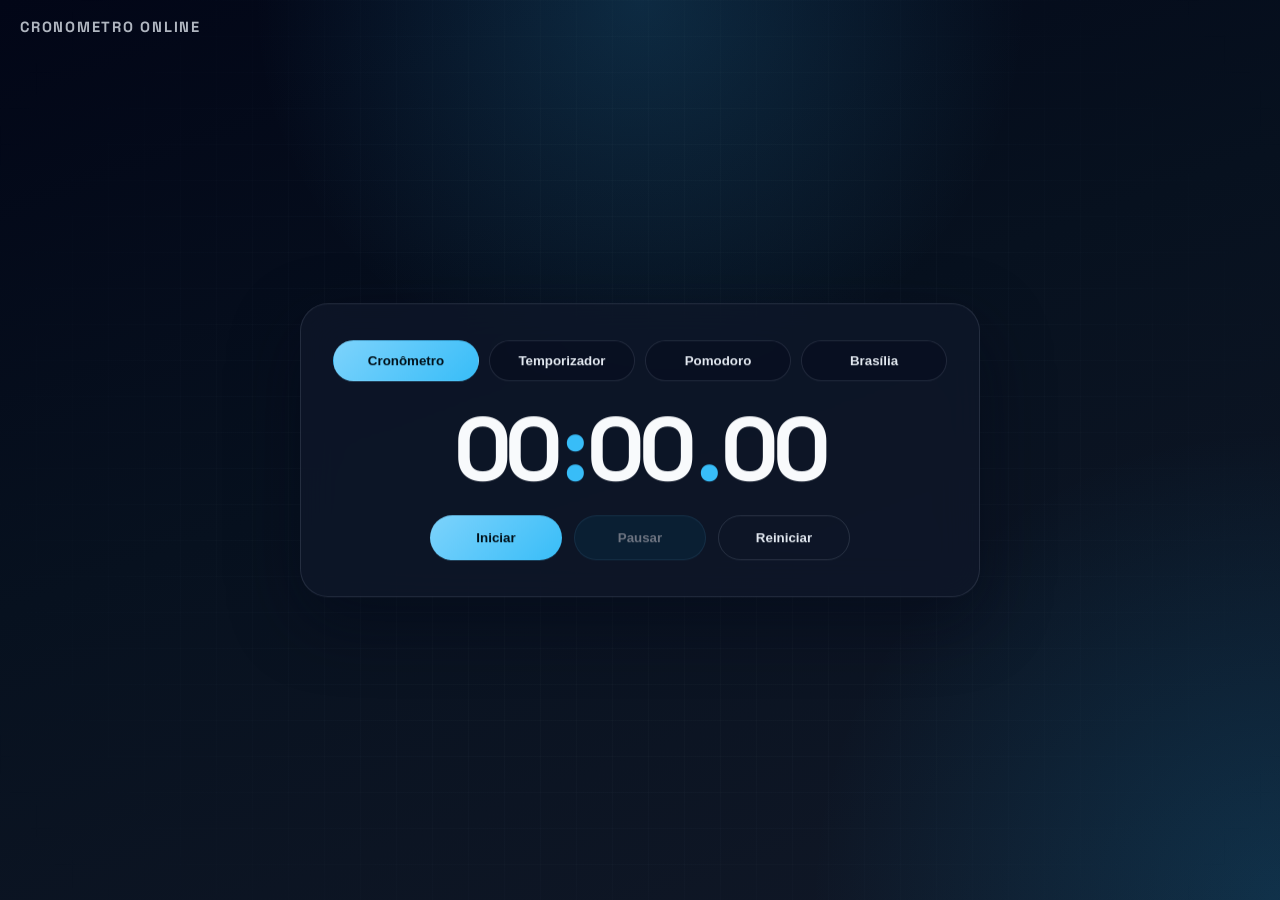
<file: index.html>
<!doctype html>
<html lang="pt-BR">
  <head>
    <meta charset="UTF-8" />
    <meta name="viewport" content="width=device-width, initial-scale=1.0" />
    <meta
      name="description"
      content="Cronômetro online com temporizador de alarme e Pomodoro automático. Defina foco total, sessões de estudo e pausas direto no navegador, grátis e sem login."
    />
    <meta
      name="keywords"
      content="cronometro online, temporizador online, pomodoro online, foco, estudo, produtividade"
    />
    <meta name="author" content="Cronometro Online" />
    <meta
      name="robots"
      content="index,follow,max-image-preview:large,max-snippet:-1,max-video-preview:-1"
    />
    <meta name="application-name" content="Cronômetro Online" />
    <meta name="theme-color" content="#0f172a" />
    <link rel="icon" href="favicon.svg" type="image/svg+xml" />
    <title>
      Cronômetro, Temporizador e Pomodoro Online | Foco e Produtividade
    </title>
    <meta property="og:type" content="website" />
    <meta property="og:locale" content="pt_BR" />
    <meta property="og:site_name" content="Cronometro Online" />
    <meta
      property="og:title"
      content="Cronômetro, Temporizador e Pomodoro Online"
    />
    <meta
      property="og:description"
      content="Ferramenta online grátis para medir tempo: cronômetro, temporizador com alarme e Pomodoro automático com ciclos de estudo e descanso."
    />
    <meta property="og:image" content="favicon.svg" />
    <meta name="twitter:card" content="summary" />
    <meta
      name="twitter:title"
      content="Cronômetro, Temporizador e Pomodoro Online"
    />
    <meta
      name="twitter:description"
      content="Use cronômetro, temporizador com alarme e Pomodoro automático para estudar e manter o foco no navegador."
    />
    <meta name="twitter:image" content="favicon.svg" />
    <link rel="preconnect" href="https://fonts.googleapis.com" />
    <link rel="preconnect" href="https://fonts.gstatic.com" crossorigin />
    <link
      href="https://fonts.googleapis.com/css2?family=Space+Grotesk:wght@400;500;700&display=swap"
      rel="stylesheet"
    />
    <link rel="stylesheet" href="css/style.css" />
    <script type="application/ld+json">
      {
        "@context": "https://schema.org",
        "@graph": [
          {
            "@type": "WebApplication",
            "name": "Cronometro Online",
            "applicationCategory": "UtilitiesApplication",
            "operatingSystem": "Web",
            "inLanguage": "pt-BR",
            "offers": {
              "@type": "Offer",
              "price": "0",
              "priceCurrency": "BRL"
            },
            "featureList": [
              "Cronômetro online",
              "Temporizador com alarme",
              "Pomodoro automático",
              "Controle de sessões de estudo e descanso"
            ],
            "description": "Ferramenta online gratuita com cronômetro, temporizador com alarme e Pomodoro para foco e produtividade."
          },
          {
            "@type": "FAQPage",
            "mainEntity": [
              {
                "@type": "Question",
                "name": "Como usar o temporizador com alarme?",
                "acceptedAnswer": {
                  "@type": "Answer",
                  "text": "Defina horas, minutos e segundos no temporizador e clique em Iniciar. Quando o tempo terminar, o alarme toca automaticamente."
                }
              },
              {
                "@type": "Question",
                "name": "Como funciona o Pomodoro automático?",
                "acceptedAnswer": {
                  "@type": "Answer",
                  "text": "Escolha o tempo total de foco, duração da sessão de estudo e pausa. O sistema alterna automaticamente entre estudo e descanso até completar a meta."
                }
              }
            ]
          }
        ]
      }
    </script>
  </head>
  <body>
    <header>
      <h1 class="site-title">Cronometro Online</h1>
    </header>
    <main class="app" aria-label="Relógios online">
      <section class="timer-card">
        <nav class="tab-nav" aria-label="Modos">
          <button
            class="tab-nav__button is-active"
            type="button"
            data-tab="stopwatch"
            aria-selected="true"
          >
            Cronômetro
          </button>
          <button
            class="tab-nav__button"
            type="button"
            data-tab="timer"
            aria-selected="false"
          >
            Temporizador
          </button>
          <button
            class="tab-nav__button"
            type="button"
            data-tab="pomodoro"
            aria-selected="false"
          >
            Pomodoro
          </button>
          <button
            class="tab-nav__button"
            type="button"
            data-tab="brazilia"
            aria-selected="false"
          >
            Brasília
          </button>
        </nav>

        <section class="mode-panel is-active" id="panel-stopwatch">
          <div class="timer-display" aria-live="polite" aria-atomic="true">
            <span id="minutes">00</span>
            <span class="timer-display__separator">:</span>
            <span id="seconds">00</span>
            <span class="timer-display__separator">.</span>
            <span id="milliseconds">00</span>
          </div>

          <div class="controls">
            <button class="btn btn--primary" id="startButton" type="button">
              Iniciar
            </button>
            <button
              class="btn btn--secondary"
              id="pauseButton"
              type="button"
              disabled
            >
              Pausar
            </button>
            <button class="btn btn--ghost" id="resetButton" type="button">
              Reiniciar
            </button>
          </div>
        </section>

        <section class="mode-panel" id="panel-timer">
          <div class="input-grid" aria-label="Tempo do temporizador">
            <label class="field-label" for="timerHours">
              Horas
              <span class="stepper">
                <input
                  id="timerHours"
                  class="field-input field-input--stepper"
                  type="number"
                  min="0"
                  max="99"
                  value="0"
                />
                <span class="stepper__buttons" aria-hidden="true">
                  <button
                    class="stepper__button"
                    type="button"
                    data-target="timerHours"
                    data-step="1"
                    aria-label="Aumentar horas"
                  >
                    ▲
                  </button>
                  <button
                    class="stepper__button"
                    type="button"
                    data-target="timerHours"
                    data-step="-1"
                    aria-label="Diminuir horas"
                  >
                    ▼
                  </button>
                </span>
              </span>
            </label>
            <label class="field-label" for="timerMinutes">
              Minutos
              <span class="stepper">
                <input
                  id="timerMinutes"
                  class="field-input field-input--stepper"
                  type="number"
                  min="0"
                  max="59"
                  value="5"
                />
                <span class="stepper__buttons" aria-hidden="true">
                  <button
                    class="stepper__button"
                    type="button"
                    data-target="timerMinutes"
                    data-step="1"
                    aria-label="Aumentar minutos"
                  >
                    ▲
                  </button>
                  <button
                    class="stepper__button"
                    type="button"
                    data-target="timerMinutes"
                    data-step="-1"
                    aria-label="Diminuir minutos"
                  >
                    ▼
                  </button>
                </span>
              </span>
            </label>
            <label class="field-label" for="timerSeconds">
              Segundos
              <span class="stepper">
                <input
                  id="timerSeconds"
                  class="field-input field-input--stepper"
                  type="number"
                  min="0"
                  max="59"
                  value="0"
                />
                <span class="stepper__buttons" aria-hidden="true">
                  <button
                    class="stepper__button"
                    type="button"
                    data-target="timerSeconds"
                    data-step="1"
                    aria-label="Aumentar segundos"
                  >
                    ▲
                  </button>
                  <button
                    class="stepper__button"
                    type="button"
                    data-target="timerSeconds"
                    data-step="-1"
                    aria-label="Diminuir segundos"
                  >
                    ▼
                  </button>
                </span>
              </span>
            </label>
          </div>

          <div
            class="countdown-display countdown-display--split"
            aria-live="polite"
            aria-atomic="true"
          >
            <span id="timerHoursDisplay">00</span>
            <span class="timer-display__separator">:</span>
            <span id="timerMinutesDisplay">05</span>
            <span class="timer-display__separator">:</span>
            <span id="timerSecondsDisplay">00</span>
          </div>

          <p class="status-text" id="timerStatus">Defina o tempo e inicie.</p>

          <div class="controls">
            <button
              class="btn btn--primary"
              id="timerStartButton"
              type="button"
            >
              Iniciar
            </button>
            <button
              class="btn btn--secondary"
              id="timerPauseButton"
              type="button"
              disabled
            >
              Pausar
            </button>
            <button class="btn btn--ghost" id="timerResetButton" type="button">
              Reiniciar
            </button>
          </div>
        </section>

        <section class="mode-panel" id="panel-pomodoro">
          <div
            class="input-grid input-grid--pomodoro"
            aria-label="Configuração do pomodoro"
          >
            <label class="field-label" for="pomoTotalHours">
              Foco total (horas)
              <span class="stepper">
                <input
                  id="pomoTotalHours"
                  class="field-input field-input--stepper"
                  type="number"
                  min="0"
                  max="24"
                  value="2"
                />
                <span class="stepper__buttons" aria-hidden="true">
                  <button
                    class="stepper__button"
                    type="button"
                    data-target="pomoTotalHours"
                    data-step="1"
                    aria-label="Aumentar foco total em horas"
                  >
                    ▲
                  </button>
                  <button
                    class="stepper__button"
                    type="button"
                    data-target="pomoTotalHours"
                    data-step="-1"
                    aria-label="Diminuir foco total em horas"
                  >
                    ▼
                  </button>
                </span>
              </span>
            </label>
            <label class="field-label" for="pomoTotalMinutes">
              Foco total (minutos)
              <span class="stepper">
                <input
                  id="pomoTotalMinutes"
                  class="field-input field-input--stepper"
                  type="number"
                  min="0"
                  max="59"
                  value="0"
                />
                <span class="stepper__buttons" aria-hidden="true">
                  <button
                    class="stepper__button"
                    type="button"
                    data-target="pomoTotalMinutes"
                    data-step="1"
                    aria-label="Aumentar foco total em minutos"
                  >
                    ▲
                  </button>
                  <button
                    class="stepper__button"
                    type="button"
                    data-target="pomoTotalMinutes"
                    data-step="-1"
                    aria-label="Diminuir foco total em minutos"
                  >
                    ▼
                  </button>
                </span>
              </span>
            </label>
          </div>

          <div class="option-row" aria-label="Sessão de estudo">
            <span class="option-row__label">Sessão</span>
            <div class="option-buttons" id="pomoStudyOptions">
              <button class="option-btn" type="button" data-study="20">
                20 min
              </button>
              <button
                class="option-btn is-active"
                type="button"
                data-study="25"
              >
                25 min
              </button>
              <button class="option-btn" type="button" data-study="30">
                30 min
              </button>
              <button class="option-btn" type="button" data-study="40">
                40 min
              </button>
              <button class="option-btn" type="button" data-study="50">
                50 min
              </button>
              <button class="option-btn" type="button" data-study="60">
                1 hora
              </button>
            </div>
          </div>

          <div class="option-row" aria-label="Sessão de pausa">
            <span class="option-row__label">Descanso</span>
            <div class="option-buttons" id="pomoBreakOptions">
              <button class="option-btn is-active" type="button" data-break="5">
                5 min
              </button>
              <button class="option-btn" type="button" data-break="10">
                10 min
              </button>
            </div>
          </div>

          <div
            class="countdown-display countdown-display--split"
            aria-live="polite"
            aria-atomic="true"
          >
            <span id="pomoHoursDisplay">00</span>
            <span class="timer-display__separator">:</span>
            <span id="pomoMinutesDisplay">25</span>
            <span class="timer-display__separator">:</span>
            <span id="pomoSecondsDisplay">00</span>
          </div>

          <p class="status-text" id="pomoStatus">Pronto para iniciar o foco.</p>
          <p class="status-text status-text--muted" id="pomoProgress">
            Foco concluído: 00:00 / 02:00
          </p>

          <div class="controls">
            <button class="btn btn--primary" id="pomoStartButton" type="button">
              Iniciar
            </button>
            <button
              class="btn btn--secondary"
              id="pomoPauseButton"
              type="button"
              disabled
            >
              Pausar
            </button>
            <button class="btn btn--ghost" id="pomoResetButton" type="button">
              Reiniciar
            </button>
          </div>
        </section>

        <section class="mode-panel" id="panel-brazilia">
          <p class="status-text status-text--muted">Horário de Brasília</p>
          <div
            class="countdown-display countdown-display--split brazilia-display"
            aria-live="polite"
            aria-atomic="true"
          >
            <span id="braziliaClockHour">00</span>
            <span class="timer-display__separator">:</span>
            <span id="braziliaClockMinute">00</span>
            <span class="timer-display__separator">:</span>
            <span id="braziliaClockSecond">00</span>
          </div>
        </section>
      </section>
    </main>

    <script src="js/stopwatch.js" defer></script>
    <script src="js/app.js" defer></script>
  </body>
</html>
</file>
<file: css/style.css>
:root {
  --bg: #07111f;
  --card: rgba(15, 23, 42, 0.76);
  --card-border: rgba(148, 163, 184, 0.18);
  --text: #e2e8f0;
  --muted: #94a3b8;
  --accent: #38bdf8;
  --shadow: 0 24px 70px rgba(2, 6, 23, 0.45);
}

* {
  box-sizing: border-box;
}

html {
  height: 100%;
}

body {
  margin: 0;
  min-height: 100vh;
  font-family: "Space Grotesk", system-ui, sans-serif;
  color: var(--text);
  position: relative;
  background:
    radial-gradient(circle at top, rgba(56, 189, 248, 0.18), transparent 35%),
    radial-gradient(
      circle at bottom right,
      rgba(14, 165, 233, 0.18),
      transparent 30%
    ),
    linear-gradient(160deg, #020617 0%, var(--bg) 45%, #111827 100%);
  overflow-x: hidden;
  padding: 0;
}

body::before {
  content: "";
  position: fixed;
  inset: 0;
  pointer-events: none;
  background-image:
    linear-gradient(rgba(148, 163, 184, 0.03) 1px, transparent 1px),
    linear-gradient(90deg, rgba(148, 163, 184, 0.03) 1px, transparent 1px);
  background-size: 36px 36px;
  mask-image: radial-gradient(circle at center, black 40%, transparent 95%);
}

.site-title {
  position: fixed;
  top: 18px;
  left: 20px;
  margin: 0;
  font-size: 0.92rem;
  letter-spacing: 0.12em;
  text-transform: uppercase;
  color: rgba(226, 232, 240, 0.78);
  z-index: 2;
}

.app {
  width: min(680px, calc(100% - 32px));
  position: fixed;
  top: 50%;
  left: 50%;
  transform: translate(-50%, -50%);
  display: flex;
  justify-content: center;
  align-items: center;
  z-index: 1;
}

.timer-card {
  width: 100%;
  display: grid;
  gap: 24px;
  border: 1px solid var(--card-border);
  background: var(--card);
  backdrop-filter: blur(20px);
  box-shadow: var(--shadow);
  border-radius: 28px;
  padding: 36px 32px;
}

.tab-nav {
  display: grid;
  grid-template-columns: repeat(4, minmax(0, 1fr));
  gap: 10px;
}

.tab-nav__button {
  border: 1px solid rgba(148, 163, 184, 0.18);
  background: rgba(2, 6, 23, 0.35);
  color: var(--text);
  border-radius: 999px;
  padding: 12px 10px;
  font-weight: 600;
  cursor: pointer;
  transition: all 180ms ease;
}

.tab-nav__button:hover {
  border-color: rgba(125, 211, 252, 0.3);
  transform: translateY(-1px);
}

.tab-nav__button.is-active {
  color: #00111a;
  border-color: transparent;
  background: linear-gradient(135deg, #7dd3fc, var(--accent));
}

.mode-panel {
  display: none;
  width: 100%;
  gap: 20px;
}

.mode-panel.is-active {
  display: grid;
  justify-items: center;
}

.timer-display {
  display: flex;
  justify-content: center;
  align-items: baseline;
  gap: 4px;
  width: 8ch;
  min-width: 8ch;
  white-space: nowrap;
  font-variant-numeric: tabular-nums;
  font-feature-settings: "tnum";
  font-size: clamp(3.25rem, 8vw, 5.6rem);
  font-weight: 700;
  letter-spacing: -0.05em;
  line-height: 1;
  color: #f8fafc;
}

.timer-display__separator {
  color: var(--accent);
}

.controls {
  display: flex;
  flex-wrap: wrap;
  gap: 12px;
  justify-content: center;
}

.input-grid {
  width: 100%;
  display: grid;
  grid-template-columns: repeat(3, minmax(0, 1fr));
  gap: 12px;
}

.input-grid--pomodoro {
  grid-template-columns: repeat(2, minmax(0, 1fr));
}

.field-label {
  display: grid;
  gap: 6px;
  color: var(--muted);
  font-size: 0.86rem;
}

.field-input {
  width: 100%;
  background: rgba(15, 23, 42, 0.62);
  border: 1px solid rgba(148, 163, 184, 0.2);
  color: var(--text);
  border-radius: 10px;
  padding: 10px 12px;
  font: inherit;
}

.field-input:focus {
  outline: 2px solid rgba(56, 189, 248, 0.42);
  outline-offset: 1px;
}

.stepper {
  display: grid;
  grid-template-columns: minmax(0, 1fr) 34px;
  align-items: stretch;
  border-radius: 10px;
  overflow: hidden;
  border: 1px solid rgba(148, 163, 184, 0.2);
  background: rgba(15, 23, 42, 0.62);
}

.field-input--stepper {
  border: 0;
  border-radius: 0;
  background: transparent;
  text-align: center;
  font-weight: 700;
  padding-right: 8px;
}

.field-input--stepper:focus {
  outline: none;
}

.stepper:focus-within {
  outline: 2px solid rgba(56, 189, 248, 0.42);
  outline-offset: 1px;
}

.stepper__buttons {
  display: grid;
  grid-template-rows: 1fr 1fr;
  border-left: 1px solid rgba(148, 163, 184, 0.2);
  background: linear-gradient(
    160deg,
    rgba(2, 6, 23, 0.5),
    rgba(8, 47, 73, 0.45)
  );
}

.stepper__button {
  border: 0;
  border-bottom: 1px solid rgba(148, 163, 184, 0.15);
  background: transparent;
  color: #cbd5e1;
  font-size: 0.6rem;
  cursor: pointer;
  transition: all 160ms ease;
}

.stepper__button:last-child {
  border-bottom: 0;
}

.stepper__button:hover {
  color: #f8fafc;
  background: rgba(56, 189, 248, 0.2);
}

.field-input--stepper::-webkit-outer-spin-button,
.field-input--stepper::-webkit-inner-spin-button {
  -webkit-appearance: none;
  margin: 0;
}

.field-input--stepper[type="number"] {
  -moz-appearance: textfield;
}

.countdown-display {
  font-variant-numeric: tabular-nums;
  font-feature-settings: "tnum";
  font-size: clamp(2.6rem, 8vw, 4.6rem);
  font-weight: 700;
  letter-spacing: -0.04em;
  color: #f8fafc;
}

.countdown-display--split {
  display: flex;
  align-items: baseline;
  justify-content: center;
  gap: 4px;
}

.brazilia-display {
  width: 100%;
  padding: 20px 16px;
  border: 1px solid rgba(148, 163, 184, 0.18);
  border-radius: 24px;
  background:
    radial-gradient(circle at top, rgba(56, 189, 248, 0.14), transparent 50%),
    rgba(2, 6, 23, 0.28);
  box-shadow: inset 0 1px 0 rgba(255, 255, 255, 0.04);
}

.brazilia-display > span {
  min-width: 1.05ch;
}

#braziliaClockHour,
#braziliaClockMinute,
#braziliaClockSecond {
  display: inline-block;
}

.status-text {
  margin: 0;
  color: var(--text);
  font-weight: 500;
  text-align: center;
}

.status-text--muted {
  color: var(--muted);
  font-weight: 400;
}

.option-row {
  width: 100%;
  display: grid;
  gap: 8px;
}

.option-row__label {
  font-size: 0.85rem;
  letter-spacing: 0.08em;
  text-transform: uppercase;
  color: var(--muted);
}

.option-buttons {
  display: flex;
  flex-wrap: wrap;
  gap: 8px;
}

.option-btn {
  border: 1px solid rgba(148, 163, 184, 0.2);
  background: rgba(15, 23, 42, 0.58);
  color: var(--text);
  border-radius: 999px;
  padding: 8px 12px;
  cursor: pointer;
  font-weight: 600;
  transition: all 180ms ease;
}

.option-btn:hover {
  transform: translateY(-1px);
}

.option-btn.is-active {
  border-color: rgba(125, 211, 252, 0.5);
  background: rgba(14, 116, 144, 0.62);
}

.btn {
  border: 0;
  cursor: pointer;
  transition:
    transform 180ms ease,
    background-color 180ms ease,
    border-color 180ms ease,
    color 180ms ease,
    opacity 180ms ease;
}

.btn {
  padding: 14px 18px;
  border-radius: 999px;
  min-width: 132px;
  font-weight: 700;
}

.btn:hover,
.text-button:hover {
  transform: translateY(-1px);
}

.btn:disabled {
  opacity: 0.45;
  cursor: not-allowed;
  transform: none;
}

.btn--primary {
  color: #00111a;
  background: linear-gradient(135deg, #7dd3fc, var(--accent));
}

.btn--secondary {
  color: var(--text);
  background: rgba(8, 47, 73, 0.9);
  border: 1px solid rgba(125, 211, 252, 0.22);
}

.btn--ghost {
  color: var(--text);
  background: transparent;
  border: 1px solid rgba(148, 163, 184, 0.2);
}

@media (max-width: 640px) {
  .site-title {
    top: 14px;
    left: 14px;
    font-size: 0.8rem;
  }

  .app {
    position: relative;
    top: auto;
    left: auto;
    transform: none;
    width: min(680px, calc(100% - 24px));
    margin: 72px auto 24px;
  }

  .timer-card {
    padding: 24px 18px;
    border-radius: 22px;
  }

  .tab-nav {
    grid-template-columns: 1fr;
  }

  .input-grid,
  .input-grid--pomodoro {
    grid-template-columns: 1fr;
  }

  .controls {
    width: 100%;
    flex-direction: column;
  }

  .btn {
    width: 100%;
  }
}
</file>
